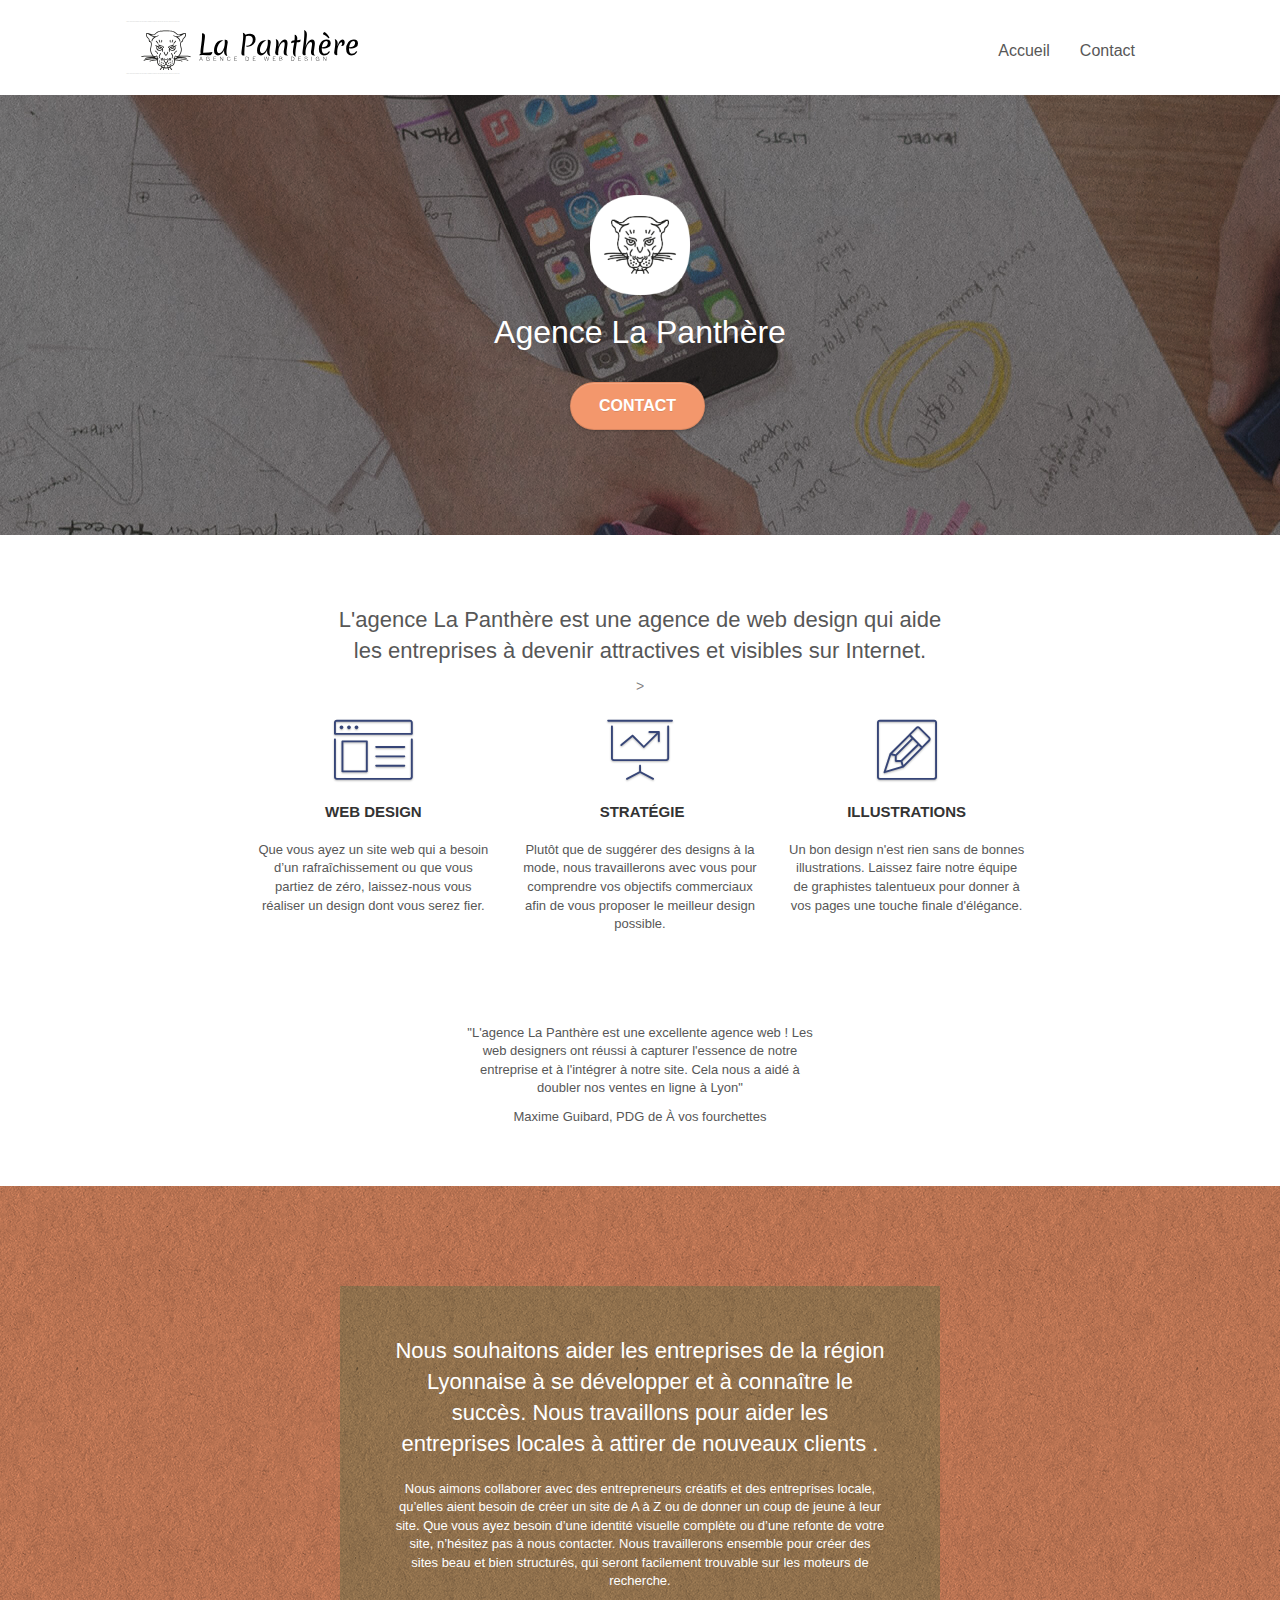
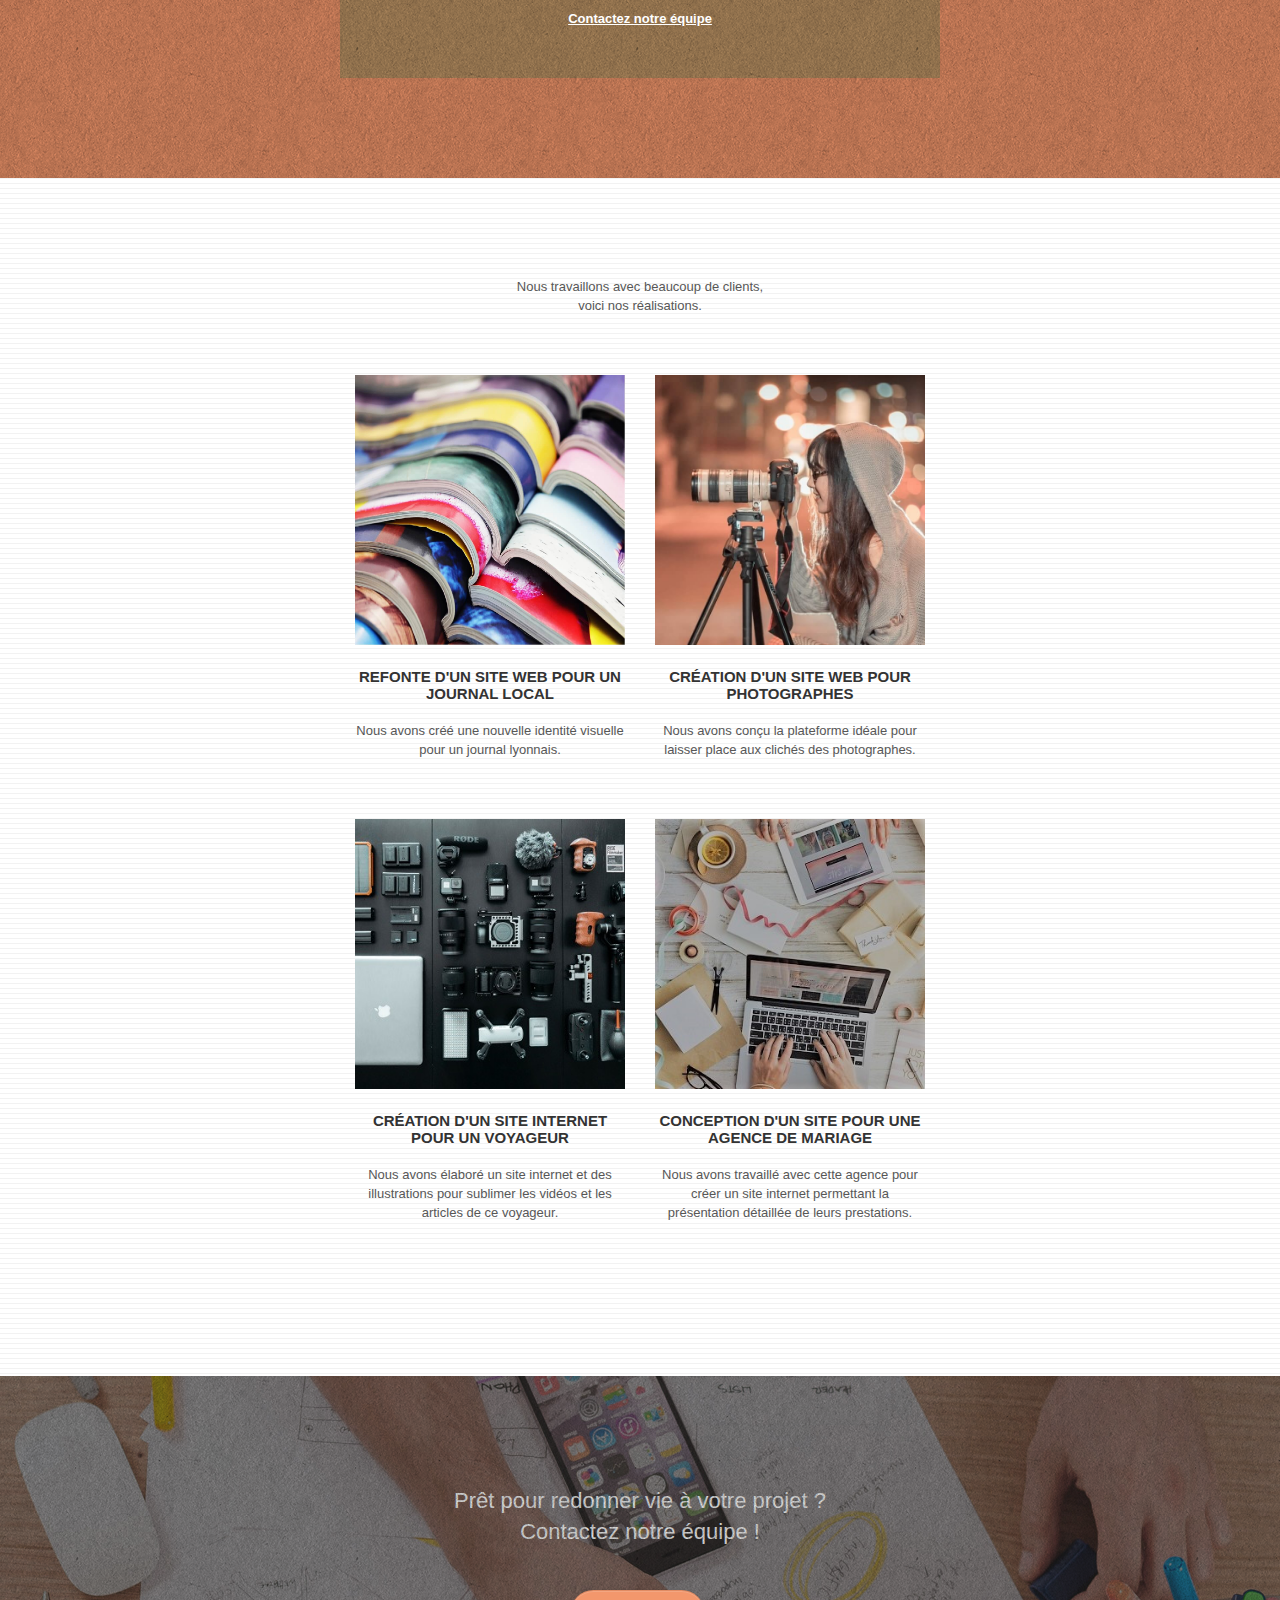
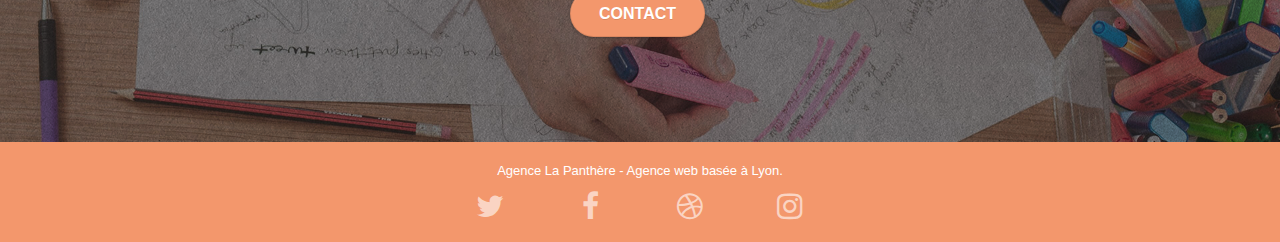
<file: index.html>
<!doctype html>
<html lang="fr-fr">
<head>
    <meta charset="utf-8">
    <meta name="description" content="Lyon - Accueil - Agence de web design">
    <meta name="viewport" content="width=device-width, initial-scale=1.0, viewport-fit=cover">
    <link rel="shortcut icon" type="image/png" href="./img/favicon.jpg">
	<link rel="stylesheet" type="text/css" href="./css/bootstrap.min.css">
	<link rel="stylesheet" type="text/css" href="./css/style.min.css">
	<link rel="stylesheet" type="text/css" href="./css/font-awesome.min.css">
	<link rel="stylesheet" type="text/css" href="./css/et-line.min.css">
	
    
	

    <title>Agence web design, La Panthère</title>

    
<!-- Analytics -->
 
<!-- Analytics END -->
    
</head>
<body>
<!-- Principal conteneur -->
<div class="page-container">
    
<!-- bloc-0 -->
<header>
<div class="bloc bgc-white l-bloc " id="bloc-0">
	<div class="container bloc-sm">

		<nav class="navbar row">
			<div class="navbar-header">
				<div class="keywords" style="color:#cccccc;font-size:1px;">Agence web à paris, stratégie web, web design, illustrations, design de site web, site web, web, internet, site internet, site</div>
				<a class="navbar-brand" href="index.html"><img src="img/agence-la-panthere-monochrome.svg" alt="paris web design logo agence" height="40" /></a>
				<div class="keywords" style="color:#cccccc;font-size:1px;">Agence web à paris, stratégie web, web design, illustrations, design de site web, site web, web, internet, site internet, site</div>
				<button id="nav-toggle" type="button" class="ui-navbar-toggle navbar-toggle" data-toggle="collapse" data-target=".navbar-1">
					<span class="sr-only">Toggle navigation</span><span class="icon-bar"></span><span class="icon-bar"></span><span class="icon-bar"></span>
				</button>
			</div>
			<div class="collapse navbar-collapse navbar-1 special-dropdown-nav">
				<ul class="site-navigation nav navbar-nav">
					<li>
						<a href="index.html">Accueil</a>
					</li>
					<li>
					</li>
					<li>
						<a href="page2.html">Contact</a>
					</li>
				</ul>
			</div>
		</nav>
	</div>
</div>
</header>
<!-- bloc-0 END -->

<!-- bloc-1-presentation -->
<main>
<div class="bloc bgc-dark-slate-blue bg-banniere d-bloc bg-t-edge bloc-bg-texture texture-paper b-parallax" id="bloc-1-hero">
	<div class="container bloc-lg">
		<div class="row tight-width-whitespace">
			<div class="col-sm-12">
				<img src="img/logo.png" class="center-block image-resize-mode" width="100" alt="Agence la panthère" />
				<h1 class="text-center hero-bloc-text tc-white ">
					Agence La Panthère
				</h1>
				<div class="text-center">
					<a href="page2.html" class="btn btn-lg btn-clean btn-rd cta-hero btn-atomic-tangerine" id="cta-hero">Contact</a>
				</div>
			</div>
		</div>
	</div>
</div>
<!-- bloc-1-presentation END -->

<!-- bloc-2-services -->
<div class="bloc bgc-white l-bloc" id="bloc-2-services">
	<div class="container bloc-md">
		<div class="row">
			<div class="col-sm-12 text-center">
				<h2> L'agence La Panthère est une agence de web design qui aide<br>
					 les entreprises à devenir attractives et visibles sur Internet.</h2>>
			</div>
		</div>
		<div class="row voffset-lg med-width-whitespace">
			<div class="col-sm-4">
				<div class="text-center">
					<span class="et-icon-browser sm-shadow icon-dark-slate-blue icons icon-lg"></span>
				</div>
				<h3 class="mg-md text-center">
					Web design
				</h3>
				<p class="text-center ">
					Que vous ayez un site web qui a besoin d&rsquo;un rafraîchissement ou que vous partiez de zéro, laissez-nous vous réaliser un design dont vous serez fier.
				</p>
			</div>
			<div class="col-sm-4">
				<div class="text-center">
					<span class="et-icon-presentation sm-shadow icon-dark-slate-blue icons icon-lg"></span>
				</div>
				<h3 class="mg-md text-center">
					&nbsp;Stratégie
				</h3>
				<p class="text-center ">
					Plutôt que de suggérer des designs à la mode, nous travaillerons avec vous pour comprendre vos objectifs commerciaux afin de vous proposer le meilleur design possible.<br>
				</p>
			</div>
			<div class="col-sm-4">
				<div class="text-center">
					<span class="et-icon-edit sm-shadow icon-dark-slate-blue icons icon-lg"></span>
				</div>
				<h3 class="mg-md text-center">
					Illustrations
				</h3>
				<p class="text-center ">
					Un bon design n'est rien sans de bonnes illustrations. Laissez faire notre équipe de graphistes talentueux pour donner à vos pages une touche finale d'élégance.
				</p>
			</div>
		</div>
		<div class="row voffset-lg voffset">
			<div class="col-xs-12 col-md-8 col-md-offset-2 text-center">
				<p >"L'agence La Panthère est une excellente agence web ! Les <br>
					web designers ont réussi à capturer l'essence de notre <br>
					entreprise et à l'intégrer à notre site. Cela nous a aidé à <br>
							   doubler nos ventes en ligne à Lyon"<br></p>
						  <p >Maxime Guibard, PDG de À vos fourchettes</p>

			</div>
		</div>
	</div>
</div>
<!-- bloc-2-services END -->

<!-- bloc-3-what-i-do -->
<div class="bloc tc-white bgc-atomic-tangerine bg-presentation d-bloc bloc-bg-texture texture-paper b-parallax" id="bloc-3-what-i-do">
	<div class="container bloc-lg">
		<div class="row tight-width-whitespace black-background">
			<div class="col-sm-12">
				<h2 class="mg-md text-center tc-white">
					Nous souhaitons aider les entreprises de la région Lyonnaise à se développer et à connaître le succès. Nous travaillons pour aider les entreprises locales à attirer de nouveaux clients .<br>
				</h2>
				<p class="text-center white">
					Nous aimons collaborer avec des entrepreneurs créatifs et des entreprises locale, qu’elles aient besoin de créer un site de A à Z ou de donner un coup de jeune à leur site. Que vous ayez besoin d’une identité visuelle complète ou d’une refonte de votre site, n’hésitez pas à nous contacter. Nous travaillerons ensemble pour créer des sites beau et bien structurés, qui seront facilement trouvable sur les moteurs de recherche. <br><br><a class="ltc-white bold-link" href="page2.html">Contactez notre équipe</a><br>
				</p>
			</div>
		</div>
	</div>
</div>
<!-- bloc-3-what-i-do END -->

<!-- bloc-4-portfolio -->
<div class="bloc bgc-white bg-lines-h2-bg bg-repeat l-bloc" id="bloc-4-portfolio">
	<div class="container bloc-lg">
		<div class="row">
			<div class="col-sm-12 text-center">
				<p>Nous travaillons avec beaucoup de clients,<br>
					voici nos réalisations.</p>
			</div>
		</div>
		<div class="row tight-width-whitespace portfolio-row">
			<div class="col-sm-6">
				<a href="#" data-lightbox="img/1.jpg" data-gallery-id="gallery-1" data-caption="Refonte d'un site web pour un journal local" data-frame="snapshot-lb"><img src="img/1.jpg" alt="paris web design logo agence et refonte site" class="img-responsive portfolio-thumb" /></a>
				<h3 class="mg-md text-center">
					Refonte d'un site web pour un journal local
				</h3>
				<p class="text-center">
					Nous avons créé une nouvelle identité visuelle pour un journal lyonnais.
				</p>
			</div>
			<div class="col-sm-6">
				<a href="#" data-lightbox="img/2.jpg" data-gallery-id="gallery-1" data-caption="Création d'un site web pour photographes" data-frame="snapshot-lb"><img src="img/2.jpg" class="img-responsive portfolio-thumb" alt="paris web design , Création d'un site web pour photographes" /></a>
				<h3 class="mg-md text-center">
					Création d'un site web pour photographes
				</h3>
				<p class="text-center">
					Nous avons conçu la plateforme idéale pour laisser place aux clichés des photographes.
				</p>
			</div>
		</div>
		<div class="row tight-width-whitespace portfolio-row">
			<div class="col-sm-6">
				<a href="#" data-lightbox="img/3.jpg" data-gallery-id="gallery-1" data-caption="Création d'un site internet pour un voyageur" data-frame="snapshot-lb"><img src="img/3.jpg" class="img-responsive portfolio-thumb" alt="paris web design logo agence, Création d'un site web pour voyageur"/></a>
				<h3 class="mg-md text-center">
					Création d'un site internet pour un voyageur
				</h3>
				<p class="text-center">
					Nous avons élaboré un site internet et des illustrations pour sublimer les vidéos et les articles de ce voyageur.
				</p>
			</div>
			<div class="col-sm-6">
				<a href="#" data-lightbox="img/4.jpg" data-gallery-id="gallery-1" data-caption="Conception d'un site pour une agence de mariage" data-frame="snapshot-lb"><img src="img/4.jpg" class="img-responsive portfolio-thumb" alt="paris web design logo agence, Création d'un site web pour agence de mariage" /></a>
				<h3 class="mg-md text-center">
					Conception d'un site pour une agence de mariage
				</h3>
				<p class="text-center">
					Nous avons travaillé avec cette agence pour créer un site internet permettant la présentation détaillée de leurs prestations.
				</p>
			</div>
		</div>
	</div>
</div>
<!-- bloc-4-portfolio END -->

<!-- bloc-5-cta -->
<div class="bloc bgc-dark-slate-blue bg-banniere d-bloc bloc-bg-texture texture-paper" id="bloc-5-cta">
	<div class="container bloc-lg">
		<div class="row">
			<h2 class="mg-md text-center tc-white">
				Prêt pour redonner vie à votre projet ?<br>Contactez notre équipe !
			</h2>
			<div class="col-sm-12 text-center">
				<a href="page2.html" class="btn btn-atomic-tangerine btn-clean btn-rd btn-lg cta-hero">Contact</a>
			</div>
		</div>
	</div>
</div>
<!-- bloc-5-cta END -->
</main>
<!-- Footer - bloc-8 -->
<footer>
<div class="bloc bgc-atomic-tangerine d-bloc" id="bloc-8">
	<div class="container bloc-sm">
		<div class="row">
			<div class="col-sm-12">
				<p class="text-center white">
					Agence La Panthère - Agence web basée à Lyon.<br>
				</p>
				<div class="row row-no-gutters social">
					<div class="col-sm-3">
						<div class="text-center">
							<a class="social" href="index.html"><span class="fa fa-twitter icon-md"></span></a>
						</div>
					</div>
					<div class="col-sm-3">
						<div class="text-center">
							<a class="social" href="index.html"><span class="fa fa-facebook icon-md"></span></a>
						</div>
					</div>
					<div class="col-sm-3">
						<div class="text-center">
							<a class="social" href="index.html"><span class="fa fa-dribbble icon-md"></span></a>
						</div>
					</div>
					<div class="col-sm-3">
						<div class="text-center">
							<a class="social" href="index.html"><span class="fa fa-instagram icon-md"></span></a>
						</div>
					</div>
					
			</div>
		</div>
	</div>
</div>
<!-- Footer - bloc-8 END -->

</div>
</footer>
<!-- Principal conteneur END -->
</div>
<script src="./js/jquery-2.1.0.min.js"></script>
<script src="./js/bootstrap.min.js"></script>
<script src="./js/blocs.min.js"></script>
<script src="./js/jqBootstrapValidation.min.js"></script>
<script src="./js/formHandler.min.js"></script>

</body>
</html>
</file>
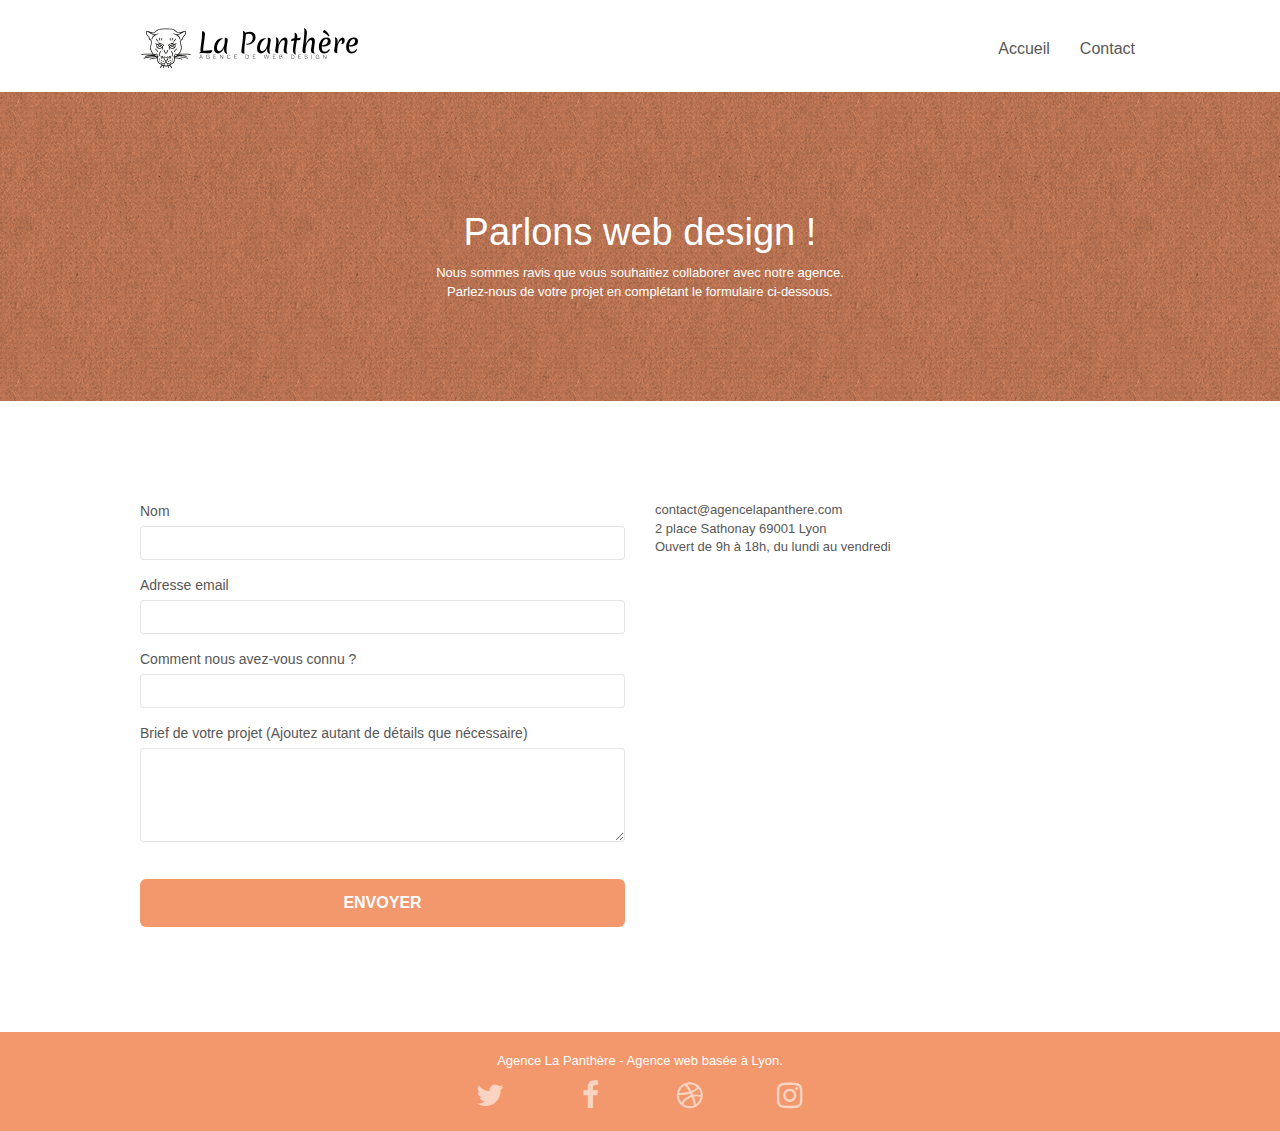
<file: page2.html>
<!doctype html>
<html lang="fr-fr">
<head>
    <meta charset="utf-8">
	<meta name="description" content="Lyon - contact - Agence de web design">
    <meta name="viewport" content="width=device-width, initial-scale=1.0, viewport-fit=cover">
    <link rel="shortcut icon" type="image/png" href="./img/favicon.jpg">
	<link rel="stylesheet" type="text/css" href="./css/bootstrap.min.css">
	<link rel="stylesheet" type="text/css" href="./css/style.min.css">
	<link rel="stylesheet" type="text/css" href="./css/font-awesome.min.css">
	<link rel="stylesheet" type="text/css" href="./css/et-line.min.css">
	
    
	
    <title>Contact Agence la panthère</title>

    
<!-- Analytics -->
 
<!-- Analytics END -->
    
</head>
<body>
<!-- Principal conteneur -->
<div class="page-container">
    
<!-- bloc-0 -->
<header>
<div class="bloc bgc-white l-bloc " id="bloc-0">
	<div class="container bloc-sm">
		<nav class="navbar row">
			<div class="navbar-header">
				<a class="navbar-brand" href="index.html"><img src="img/agence-la-panthere-monochrome.svg" alt="atlanta web design logo" height="40" /></a>
				<button id="nav-toggle" type="button" class="ui-navbar-toggle navbar-toggle" data-toggle="collapse" data-target=".navbar-1">
					<span class="sr-only">Toggle navigation</span><span class="icon-bar"></span><span class="icon-bar"></span><span class="icon-bar"></span>
				</button>
			</div>
			<div class="collapse navbar-collapse navbar-1 special-dropdown-nav">
				<ul class="site-navigation nav navbar-nav">
					<li>
						<a href="index.html">Accueil</a>
					</li>
					<li>
					</li>
					<li>
						<a href="page2.html">Contact</a>
					</li>
				</ul>
			</div>
		</nav>
	</div>
</div>
<!-- bloc-0 END -->
</header>
<!-- bloc-6 -->
<main>
<div class="bloc bg-dots-bg bg-repeat bgc-atomic-tangerine d-bloc bloc-bg-texture texture-paper" id="bloc-6">
	<div class="container bloc-lg">
		<div class="row">
			<div class="col-sm-12">
				<h1 class="text-center hero-bloc-text tc-white">
					Parlons web design !
				</h1>
				<p class="text-center mg-lg tc-white tight-width-whitespace">
					Nous sommes ravis que vous souhaitiez collaborer avec notre agence.<br>
					Parlez-nous de votre projet en complétant le formulaire ci-dessous.
				</p>
			</div>
		</div>
	</div>
</div>
<!-- bloc-6 END -->

<!-- bloc-7 -->
<div class="bloc bgc-white l-bloc" id="bloc-7">
	<div class="container bloc-lg">
		<div class="row">
			<div class="col-sm-6">
				<form id="form_1" novalidate>
					<div class="form-group">
						<label for="name">
							Nom
						</label>
						<input id="name" class="form-control" required />
					</div>
					<div class="form-group">
						<label for="email">
							Adresse email
						</label>
						<input id="email" class="form-control" type="email" required />
					</div>
					<div class="form-group">
						<label for="input_504">
							Comment nous avez-vous connu ?
						</label>
						<input class="form-control" type="email" required id="input_504" />
					</div>
					<div class="form-group">
						<label for="message">
							Brief de votre projet (Ajoutez autant de détails que nécessaire)<br>
						</label><textarea id="message" class="form-control" rows="4" cols="50" required></textarea>
					</div> 
					<button class="bloc-button btn btn-lg btn-block cta-hero btn-atomic-tangerine" type="submit">
						Envoyer
					</button>
				</form>
			</div>
			<div class="col-sm-6">
				<p>
					contact@agencelapanthere.com<br>2 place Sathonay 69001 Lyon<br>Ouvert de 9h à 18h, du lundi au vendredi<br>
				</p>
			</div>
		</div>
	</div>
</div>
<!-- bloc-7 END -->

<!-- ScrollToTop Button -->
<a class="bloc-button btn btn-d scrollToTop" onclick="scrollToTarget('1')"><span class="fa fa-chevron-up"></span></a>
<!-- ScrollToTop Button END-->

</main>
<!-- Footer - bloc-8 -->
<footer>
<div class="bloc bgc-atomic-tangerine d-bloc" id="bloc-8">
	<div class="container bloc-sm">
		<div class="row">
			<div class="col-sm-12">
				<p class="text-center white">
					Agence La Panthère - Agence web basée à Lyon.<br>
				</p>
				<div class="row row-no-gutters social">
					<div class="col-sm-3">
						<div class="text-center">
							<a class="social" href="index.html"><span class="fa fa-twitter icon-md"></span></a>
						</div>
					</div>
					<div class="col-sm-3">
						<div class="text-center">
							<a class="social" href="index.html"><span class="fa fa-facebook icon-md"></span></a>
						</div>
					</div>
					<div class="col-sm-3">
						<div class="text-center">
							<a class="social" href="index.html"><span class="fa fa-dribbble icon-md"></span></a>
						</div>
					</div>
					<div class="col-sm-3">
						<div class="text-center">
							<a class="social" href="index.html"><span class="fa fa-instagram icon-md"></span></a>
						</div>
					</div>
					
			</div>
		</div>
	</div>
</div>
<!-- Footer - bloc-8 END -->

</div>
</footer>
<!-- Principal conteneur END -->
</div>
<script src="./js/jquery-2.1.0.min.js"></script>
<script src="./js/bootstrap.min.js"></script>
<script src="./js/blocs.min.js"></script>
<script src="./js/jqBootstrapValidation.min.js"></script>
<script src="./js/formHandler.min.js"></script>

</body>
</html>
</file>
<file: css/style.min.css>
.d-bloc .navbar-toggle .icon-bar,body{background:#fff}.bloc .container,.row.row-no-gutters>[class*=" col-"],.row.row-no-gutters>[class^=col-]{padding-right:0;padding-left:0}.nav-center .navbar-brand img,body{margin:0}.nav-invert .navbar .nav,.nav>li{float:left}a,button{outline:0!important}.scrollToTop,a,button{transition:.3s ease-in-out}body{padding:0;overflow-x:hidden;-webkit-font-smoothing:antialiased;-moz-osx-font-smoothing:grayscale}a:hover{text-decoration:none;cursor:pointer}#page-loading-blocs-notifaction{position:fixed;top:0;bottom:0;width:100%;z-index:100000;background:url("../img/pageload-spinner.gif") center center no-repeat #fff}.bloc{width:100%;clear:both;background:50% 50%/cover no-repeat;padding:0 50px;-webkit-background-size:cover;-moz-background-size:cover;-o-background-size:cover;position:relative}.bloc-lg{padding:100px 50px}.bloc-md{padding:50px}.bloc-sm{padding:20px 50px}.bg-b-edge,.bg-bl-edge,.bg-br-edge,.bg-center,.bg-l-edge,.bg-r-edge,.bg-repeat,.bg-t-edge,.bg-tl-edge,.bg-tr-edge{-webkit-background-size:auto!important;-moz-background-size:auto!important;-o-background-size:auto!important;background-size:auto!important}.bg-repeat,.nav>li a:focus,.nav>li a:hover{background:0 0}.bg-t-edge{background:top no-repeat}.bloc-bg-texture::before{content:"";background-size:2px 2px;position:absolute;top:0;bottom:0;left:0;right:0}.texture-paper::before{background:url("../img/texture-paper.png") 0 0/280px 280px}.nav>li>.dropdown a,.navbar-toggle:hover{background:0 0!important}.b-parallax{background-attachment:fixed}.d-bloc{color:rgba(255,255,255,.7)}.d-bloc button:hover{color:rgba(255,255,255,.9)}.d-bloc .icon-round,.d-bloc .icon-rounded,.d-bloc .icon-semi-rounded-a,.d-bloc .icon-semi-rounded-b,.d-bloc .icon-square{border-color:rgba(255,255,255,.9)}.d-bloc .divider-h span{border-color:rgba(255,255,255,.2)}.d-bloc .a-btn,.d-bloc .navbar a,.d-bloc .navbar-brand,.d-bloc a .icon-lg,.d-bloc a .icon-md,.d-bloc a .icon-sm,.d-bloc a .icon-xl,.d-bloc h1 a,.d-bloc h2 a,.d-bloc h3 a,.d-bloc h4 a,.d-bloc h5 a,.d-bloc h6 a,.d-bloc p a{color:rgba(255,255,255,.6)}.d-bloc .a-btn:hover,.d-bloc .navbar a:hover,.d-bloc .navbar-brand:hover,.d-bloc a:hover .icon-lg,.d-bloc a:hover .icon-md,.d-bloc a:hover .icon-sm,.d-bloc a:hover .icon-xl,.d-bloc h1 a:hover,.d-bloc h2 a:hover,.d-bloc h3 a:hover,.d-bloc h4 a:hover,.d-bloc h5 a:hover,.d-bloc h6 a:hover,.d-bloc p a:hover{color:#fff}.d-bloc .btn-wire,.d-bloc .btn-wire:hover{color:#fff;border-color:#fff}.d-bloc .panel icon,.l-bloc .icon-round,.l-bloc .icon-rounded,.l-bloc .icon-semi-rounded-a,.l-bloc .icon-semi-rounded-b,.l-bloc .icon-square{border-color:rgba(0,0,0,.7)}.d-bloc .panel,.l-bloc{color:rgba(0,0,0,.5)}.d-bloc .panel button:hover,.l-bloc button:hover{color:rgba(0,0,0,.7)}.d-bloc .panel .divider-h span,.l-bloc .divider-h span{border-color:rgba(0,0,0,.1)}.d-bloc .panel .a-btn,.l-bloc .a-btn,.l-bloc .navbar a,.l-bloc .navbar-brand,.l-bloc .navbar-toggle .icon-bar,.l-bloc a .icon-lg,.l-bloc a .icon-md,.l-bloc a .icon-sm,.l-bloc a .icon-xl,.l-bloc h1 a,.l-bloc h2 a,.l-bloc h3 a,.l-bloc h4 a,.l-bloc h5 a,.l-bloc h6 a,.l-bloc p a{color:rgba(0,0,0,.6)}.d-bloc .panel .a-btn:hover,.l-bloc .a-btn:hover,.l-bloc .navbar a:hover,.l-bloc .navbar-brand:hover,.l-bloc a:hover .icon-lg,.l-bloc a:hover .icon-md,.l-bloc a:hover .icon-sm,.l-bloc a:hover .icon-xl,.l-bloc h1 a:hover,.l-bloc h2 a:hover,.l-bloc h3 a:hover,.l-bloc h4 a:hover,.l-bloc h5 a:hover,.l-bloc h6 a:hover,.l-bloc p a:hover{color:#000}.d-bloc .panel .btn-wire,.d-bloc .panel .btn-wire:hover,.l-bloc .btn-wire,.l-bloc .btn-wire:hover{color:rgba(0,0,0,.7);border-color:rgba(0,0,0,.3)}.voffset{margin-top:30px}.voffset-lg{margin-top:80px}.row-no-gutters{margin-right:0;margin-left:0}#bloc-1-hero h1{font-size:32px}.navbar{margin-bottom:0;z-index:1}.navbar-brand{height:auto;padding:3px 15px;font-size:25px;font-weight:600;line-height:44px}.navbar-brand img{max-height:200px;margin:0 5px 0 0;display:inline}.navbar-brand img[src$=svg]{min-width:100px}.navbar .nav{padding-top:2px;margin-right:-16px;float:right;z-index:1}.nav>li{margin-top:4px;font-size:16px}.navbar-nav .open .dropdown-menu>li>a{text-align:inherit}.navbar-toggle{margin:10px 10px 0 0;border:0}.mg-lg,.mg-md{margin-top:10px}.navbar-toggle .icon-bar{background-color:rgba(0,0,0,.5);width:26px}.nav-invert .navbar-brand,.nav-invert .navbar-header{float:right;position:relative;z-index:2}@media (min-width:768px){.site-navigation{position:absolute;top:50%;right:20px;transform:translate(0,-50%);-webkit-transform:translateY(-50%)}.nav>li .dropdown-menu a,.nav>li .dropdown-menu a:hover{color:#484848}.nav-invert .site-navigation{left:0;right:0}.nav-center{text-align:center}.nav-center .navbar-header{width:100%}.nav-center .nav>li,.nav-center .navbar-brand,.nav-center .navbar-header{float:none;display:inline-block}.nav-center .site-navigation{position:relative;width:100%;right:0;margin-right:0;margin-top:20px}.nav-center.mini-nav .navbar-toggle{float:none;margin:10px auto 0}}.nav>li>.dropdown a{display:block;padding:14px 15px}nav .caret{margin:0 5px}.dropdown-menu .dropdown-menu{top:-8px;left:100%}.dropdown-menu .dropmenu-flow-right{top:100%;left:0;margin-left:-1px;border-top-left-radius:0;border-top-right-radius:0}.dropdown-menu .dropdown span{border:4px solid #000;border-top-color:transparent;border-right-color:transparent;border-bottom-color:transparent;margin:6px -5px 0 0!important;float:right}.mg-md{margin-bottom:20px}.mg-lg{margin-bottom:40px}.btn{margin:0 5px 5px 0}.btn.pull-right{margin:0 0 5px 5px}.btn-d,.btn-d:focus,.btn-d:hover{color:#fff;background:rgba(0,0,0,.3)}.close-lightbox,.lightbox-caption,.next-lightbox,.prev-lightbox{background:rgba(0,0,0,.5);position:absolute}.btn-rd{border-radius:40px}.btn-clean{border:1px solid rgba(0,0,0,.08);border-bottom-color:rgba(0,0,0,.1);text-shadow:0 1px 0 rgba(0,0,1,.1);box-shadow:0 1px 3px rgba(0,0,1,.25),inset 0 1px 0 0 rgba(255,255,255,.15)}.icon-md{font-size:30px!important}.icon-lg{font-size:60px!important}.sm-shadow{text-shadow:0 1px 2px rgba(0,0,0,.3)}.panel-sq,.panel-sq .panel-footer,.panel-sq .panel-heading{border-radius:0}.panel-rd{border-radius:30px}.panel-rd .panel-heading{border-radius:29px 29px 0 0}.panel-rd .panel-footer{border-radius:0 0 29px 29px}.form-control{border-color:rgba(0,0,0,.1);box-shadow:none}.scrollToTop{width:40px;height:40px;position:fixed;bottom:20px;right:20px;opacity:0;z-index:500}.scrollToTop span{margin-top:6px}.showScrollTop{font-size:14px;opacity:1}a[data-lightbox]{position:relative;display:block;text-align:center}a[data-lightbox]:hover::before{content:"+";font-family:HelveticaNeue-Light,"Helvetica Neue Light","Helvetica Neue",Helvetica,Arial;font-size:32px;width:50px;height:50px;margin-left:-25px;border-radius:50%;background:rgba(0,0,0,.6);color:#fff;font-weight:100;z-index:1;position:absolute;top:50%;transform:translateY(-50%);-webkit-transform:translateY(-50%)}a[data-lightbox]:hover img{opacity:.6;-webkit-animation-fill-mode:none;animation-fill-mode:none}#lightbox-modal{display:flex;align-items:center}#lightbox-modal .modal-dialog{width:90%;max-width:900px;margin:0 auto}#lightbox-modal .modal-dialog img{max-height:90vh;margin:0 auto}.lightbox-caption{padding:20px;color:#fff;left:15px;right:15px;bottom:5px}.close-lightbox{color:#fff;font-size:30px;top:20px;right:20px;z-index:20;border:none;line-height:30px;padding:0 9px 5px;opacity:.3}.close-lightbox:hover,.next-lightbox:hover,.prev-lightbox:hover{opacity:1;color:#fff}.next-lightbox,.prev-lightbox{font-size:20px;color:rgba(255,255,255,.9);transition:.2s ease-in-out;top:45%;z-index:1;opacity:.4}.next-lightbox{padding:6px 8px 1px 13px;right:25px}.prev-lightbox{padding:6px 13px 1px 10px;left:25px}.snapshot-lb .modal-body{padding-bottom:45px}.snapshot-lb .lightbox-caption{padding:0;color:rgba(0,0,0,.5);background:0 0}.btn,a,h1,h2,h3,h4,h5,h6,label,p{font-family:helvetica;font-weight:400;color:#575757!important}h1,h3,h4{color:#333!important}.cta-hero,.ltc-white,.white{color:#fff!important}.container{max-width:1000px}.hero-bloc-text{font-size:38px}.hero-bloc-text-sub{font-size:36px}.statement-bloc-text{line-height:26px;font-style:italic;font-size:20px;text-align:center;font-weight:lighter;max-width:520px;margin:auto}.cta-hero,h3{text-transform:uppercase;font-weight:700}p{font-size:13px}.tight-width-whitespace{max-width:600px;margin:auto}.h1{font-size:20px;font-family:"Open Sans"}.cta-hero{margin-top:22px;padding:12px 28px;font-size:16px}.social{max-width:400px;margin:auto}h2{font-size:22px;line-height:1.4em}h3{font-size:15px}.med-width-whitespace{max-width:800px;margin:auto;box-shadow:0 0 0 #000}.icons{margin-bottom:14px;margin-top:24px}.portfolio-thumb{margin-bottom:24px}.portfolio-row{margin-bottom:44px;margin-top:50px}.avatar{box-shadow:0 4px 9px rgba(0,0,0,.3)}.black-background{background-color:rgba(165,147,99,.7);padding:40px}.bold-link{font-weight:900;text-decoration:underline!important}.bgc-white{background-color:#fff}.bgc-dark-slate-blue{background-color:#364577}.bgc-atomic-tangerine{background-color:#f3976c}.ltc-atomic-tangerine,.tc-white{color:#fff!important}.btn-atomic-tangerine{background:#f3976c;color:#fff!important}.btn-atomic-tangerine:hover{background:#c27956!important;color:#fff!important}.ltc-white:hover{color:#ccc!important}.ltc-atomic-tangerine:hover{color:#c27956!important}.icon-dark-slate-blue{color:#364577!important;border-color:#364577!important}.bg-dots-bg{background-image:url("../img/dots-bg.png")}.bg-lines-h2-bg{background-image:url("../img/lines-h2-bg.png")}.bg-banniere{background-image:url("../img/agence-la-panthere.jpg")}.bg-presentation{background-image:url("../img/image-de-presentation.jpg")}@media (max-width:1024px){.bloc{padding-left:20px;padding-right:20px}.bloc-tile-2.full-width-bloc .container,.bloc-tile-3.full-width-bloc .container,.bloc-tile-4.full-width-bloc .container,.bloc.full-width-bloc{padding-left:0;padding-right:0}}@media (max-width:992px) and (min-width:768px){.navbar .nav{max-width:80%}.nav-center.navbar .nav{max-width:100%}}@media only screen and (min-width:768px) and (max-width:1024px) and (orientation:landscape){.b-parallax{background-attachment:scroll}}@media only screen and (min-width:1024px) and (max-width:1366px) and (-webkit-min-pixel-ratio:1.5){.b-parallax{background-attachment:scroll}}@media (max-width:991px){.container{width:100%}.b-parallax{background-attachment:scroll}#hero-bloc,.page-container{overflow-x:hidden;position:relative}.bloc-group,.bloc-group .bloc{display:block;width:100%}.bloc-fill-screen .fill-bloc-bottom-edge,.bloc-fill-screen .fill-bloc-top-edge{padding:0 20px}}@media (max-width:400px){.bloc{padding-left:0;padding-right:0}}@media (max-width:767px){.page-container{overflow-x:hidden;position:relative}#disqus_thread,h1,h2,h3,h4,h5,h6,p{padding-left:10px!important;padding-right:10px!important}.b-parallax{background-attachment:scroll}.navbar .nav{padding-top:0;border-top:1px solid rgba(0,0,0,.2);float:none!important}.navbar.row{margin-left:0;margin-right:0}.site-navigation{position:inherit;transform:none;-webkit-transform:none;-ms-transform:none}.nav>li{margin-top:0;border-bottom:1px solid rgba(0,0,0,.1);background:rgba(0,0,0,.05);text-align:left;padding-left:15px;width:100%}.nav>li:hover{background:rgba(0,0,0,.08)}.dropdown .dropdown a .caret{float:none;margin:5px 0 0 10px!important;border:4px solid #000;border-bottom-color:transparent;border-right-color:transparent;border-left-color:transparent}#hero-bloc .navbar .nav{background:rgba(0,0,0,.8)}#hero-bloc .navbar .nav a{color:rgba(255,255,255,.6)}.hero{padding:50px 0}.hero-nav{left:-1px;right:-1px}.navbar-collapse{padding:0;overflow-x:hidden;-webkit-box-shadow:none;box-shadow:none}.navbar-brand img{max-height:40px;width:auto}.nav-invert .navbar-header{float:none;width:100%}.nav-invert .navbar-toggle{float:left;margin-left:10px}.bloc,.bloc-fill-screen .fill-bloc-bottom-edge,.bloc-fill-screen .fill-bloc-top-edge,.bloc-md,.bloc-sm,.bloc-tile-2 .container,.bloc-tile-3 .container,.bloc-tile-4 .container{padding-left:0;padding-right:0}.bloc-lg,.bloc-xl,.bloc-xxl{padding:40px 0}.a-block{padding:0 10px}.btn-dwn{display:none}.voffset{margin-top:5px}.voffset-md{margin-top:20px}.voffset-lg{margin-top:30px}form{padding:5px}.close-lightbox{display:inline-block}.blocsapp-device-iphone5{background-size:216px 425px;padding-top:60px;width:216px;height:425px}.blocsapp-device-iphone5 img{width:180px;height:320px}.bloc-mob-center-text{text-align:center}}
</file>
